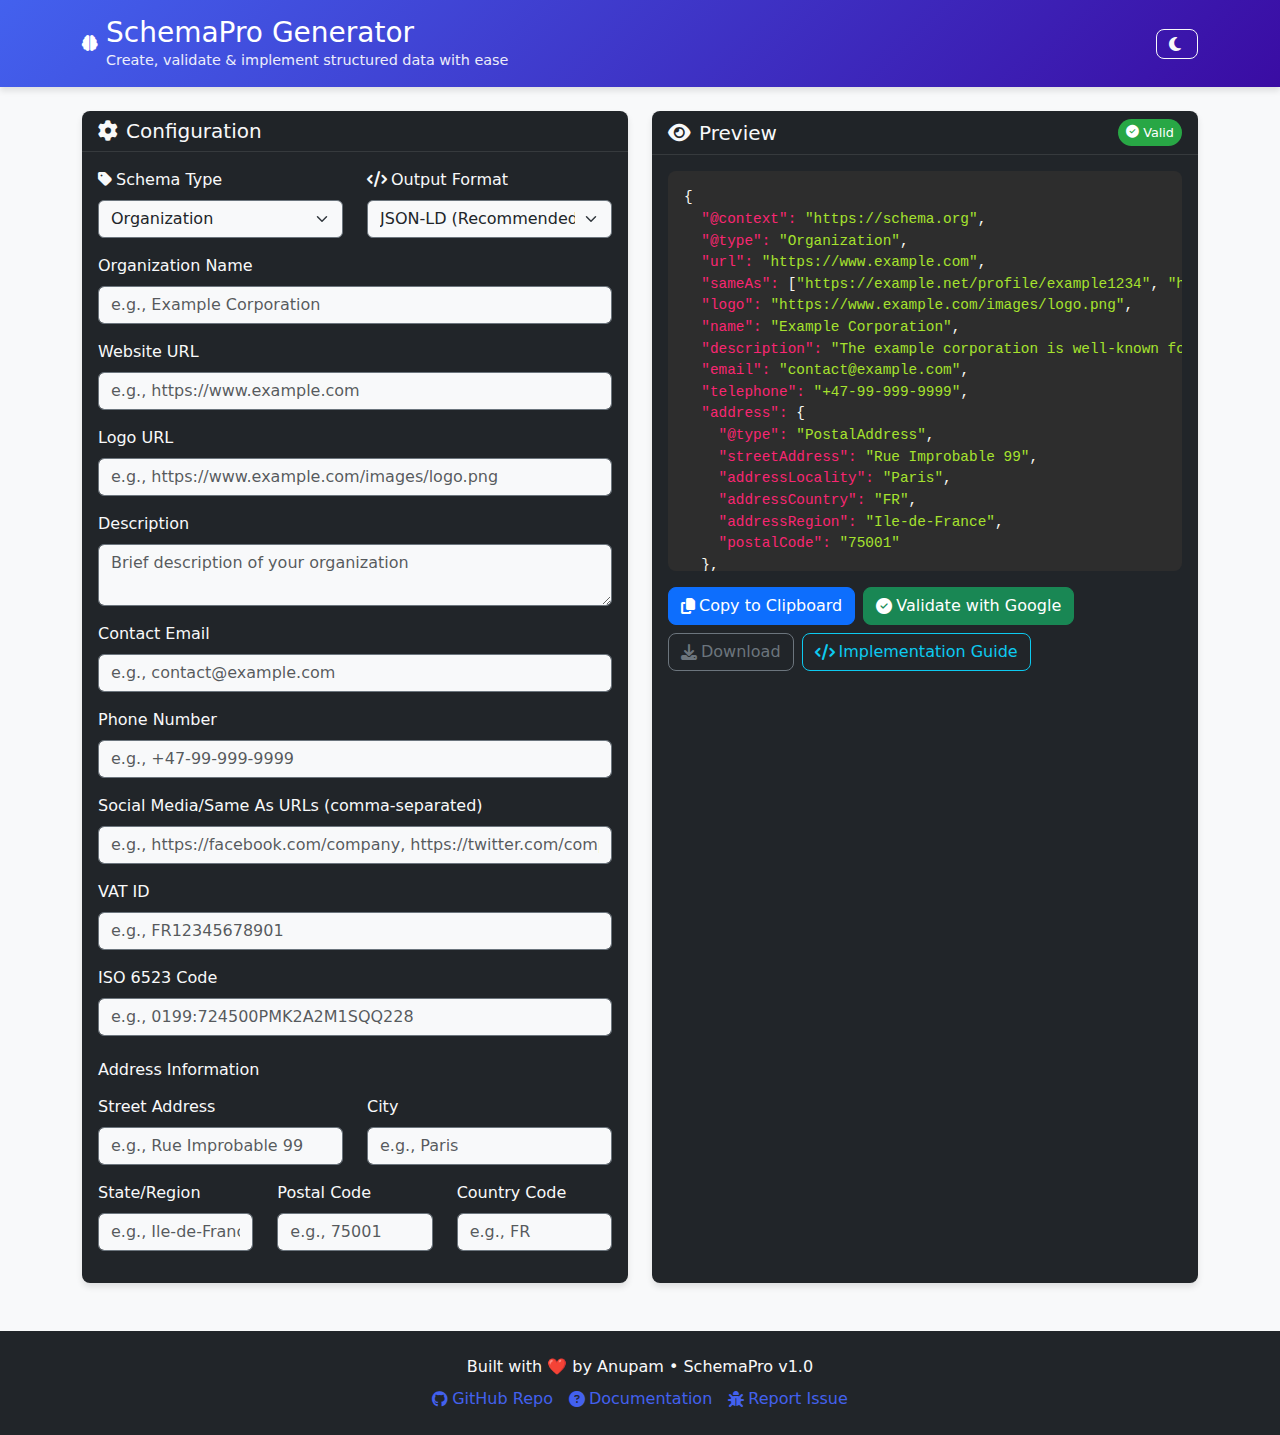
<file: index.html>
<!DOCTYPE html>
<html lang="en">
<head>
  <meta charset="UTF-8" />
  <meta name="viewport" content="width=device-width, initial-scale=1.0" />
  <title>SchemaPro - Structured Data Generator</title>
  <!-- Bootstrap CSS -->
  <link href="https://cdn.jsdelivr.net/npm/bootstrap@5.3.0/dist/css/bootstrap.min.css" rel="stylesheet">
  <!-- Font Awesome -->
  <link rel="stylesheet" href="https://cdnjs.cloudflare.com/ajax/libs/font-awesome/6.4.0/css/all.min.css">
  <!-- Custom CSS -->
  <link rel="stylesheet" href="styles.css">
</head>
<body>
  <header class="header-bg">
    <div class="container">
      <div class="d-flex justify-content-between align-items-center py-3">
        <div class="d-flex align-items-center">
          <div class="logo-icon me-2">
            <i class="fas fa-brain"></i>
          </div>
          <div>
            <h1 class="h3 mb-0">SchemaPro Generator</h1>
            <p class="subtitle mb-0">Create, validate & implement structured data with ease</p>
          </div>
        </div>
        <button class="btn btn-outline-light" id="themeToggle">
          <i class="fas fa-moon"></i>
        </button>
      </div>
    </div>
  </header>

  <main class="container my-4">
    <div class="row">
      <div class="col-lg-6 mb-4">
        <div class="card h-100">
          <div class="card-header">
            <h2 class="h5 mb-0"><i class="fas fa-cog me-2"></i>Configuration</h2>
          </div>
          <div class="card-body">
            <div class="row">
              <div class="col-md-6 mb-3">
                <label for="schemaType" class="form-label"><i class="fas fa-tag me-1"></i>Schema Type</label>
                <select class="form-select" id="schemaType">
                  <option value="organization">Organization</option>
                  <option value="localBusiness">Local Business</option>
                  <option value="article">Article/Blog Post</option>
                  <option value="product">Product</option>
                  <option value="event">Event</option>
                  <option value="person">Person</option>
                  <option value="webpage">WebPage</option>
                </select>
              </div>
              <div class="col-md-6 mb-3">
                <label for="formatToggle" class="form-label"><i class="fas fa-code me-1"></i>Output Format</label>
                <select class="form-select" id="formatToggle">
                  <option value="jsonld">JSON-LD (Recommended)</option>
                  <option value="microdata">Microdata</option>
                </select>
              </div>
            </div>
            
            <div id="formContainer">
              <!-- Dynamic form fields will be injected here -->
              <div class="mb-3">
                <label for="orgName" class="form-label">Organization Name</label>
                <input type="text" class="form-control" id="orgName" placeholder="e.g., Example Corporation">
              </div>
              <div class="mb-3">
                <label for="orgUrl" class="form-label">Website URL</label>
                <input type="url" class="form-control" id="orgUrl" placeholder="e.g., https://www.example.com">
              </div>
              <div class="mb-3">
                <label for="orgLogo" class="form-label">Logo URL</label>
                <input type="url" class="form-control" id="orgLogo" placeholder="e.g., https://www.example.com/images/logo.png">
              </div>
              <div class="mb-3">
                <label for="orgDescription" class="form-label">Description</label>
                <textarea class="form-control" id="orgDescription" rows="2" placeholder="Brief description of your organization"></textarea>
              </div>
              <div class="mb-3">
                <label for="orgEmail" class="form-label">Contact Email</label>
                <input type="email" class="form-control" id="orgEmail" placeholder="e.g., contact@example.com">
              </div>
              <div class="mb-3">
                <label for="orgTelephone" class="form-label">Phone Number</label>
                <input type="tel" class="form-control" id="orgTelephone" placeholder="e.g., +47-99-999-9999">
              </div>
              <div class="mb-3">
                <label for="orgSameAs" class="form-label">Social Media/Same As URLs (comma-separated)</label>
                <input type="text" class="form-control" id="orgSameAs" placeholder="e.g., https://facebook.com/company, https://twitter.com/company">
              </div>
              <div class="mb-3">
                <label for="orgVatID" class="form-label">VAT ID</label>
                <input type="text" class="form-control" id="orgVatID" placeholder="e.g., FR12345678901">
              </div>
              <div class="mb-3">
                <label for="orgIso6523Code" class="form-label">ISO 6523 Code</label>
                <input type="text" class="form-control" id="orgIso6523Code" placeholder="e.g., 0199:724500PMK2A2M1SQQ228">
              </div>
              <h6 class="mt-4 mb-3">Address Information</h6>
              <div class="row">
                <div class="col-md-6 mb-3">
                  <label for="orgStreetAddress" class="form-label">Street Address</label>
                  <input type="text" class="form-control" id="orgStreetAddress" placeholder="e.g., Rue Improbable 99">
                </div>
                <div class="col-md-6 mb-3">
                  <label for="orgAddressLocality" class="form-label">City</label>
                  <input type="text" class="form-control" id="orgAddressLocality" placeholder="e.g., Paris">
                </div>
              </div>
              <div class="row">
                <div class="col-md-4 mb-3">
                  <label for="orgAddressRegion" class="form-label">State/Region</label>
                  <input type="text" class="form-control" id="orgAddressRegion" placeholder="e.g., Ile-de-France">
                </div>
                <div class="col-md-4 mb-3">
                  <label for="orgPostalCode" class="form-label">Postal Code</label>
                  <input type="text" class="form-control" id="orgPostalCode" placeholder="e.g., 75001">
                </div>
                <div class="col-md-4 mb-3">
                  <label for="orgAddressCountry" class="form-label">Country Code</label>
                  <input type="text" class="form-control" id="orgAddressCountry" placeholder="e.g., FR">
                </div>
              </div>
            </div>
          </div>
        </div>
      </div>
      
      <div class="col-lg-6 mb-4">
        <div class="card h-100">
          <div class="card-header d-flex justify-content-between align-items-center">
            <h2 class="h5 mb-0"><i class="fas fa-eye me-2"></i>Preview</h2>
            <span class="validation-badge" id="validationBadge">
              <i class="fas fa-check-circle me-1"></i>Valid
            </span>
          </div>
          <div class="card-body">
            <pre id="schemaPreview">{
  "@context": "https://schema.org",
  "@type": "Organization",
  "url": "https://www.example.com",
  "sameAs": ["https://example.net/profile/example1234", "https://example.org/example1234"],
  "logo": "https://www.example.com/images/logo.png",
  "name": "Example Corporation",
  "description": "The example corporation is well-known for producing high-quality widgets",
  "email": "contact@example.com",
  "telephone": "+47-99-999-9999",
  "address": {
    "@type": "PostalAddress",
    "streetAddress": "Rue Improbable 99",
    "addressLocality": "Paris",
    "addressCountry": "FR",
    "addressRegion": "Ile-de-France",
    "postalCode": "75001"
  },
  "vatID": "FR12345678901",
  "iso6523Code": "0199:724500PMK2A2M1SQQ228"
}</pre>
            
            <div class="d-flex flex-wrap gap-2 mt-3">
              <button class="btn btn-primary" id="copyBtn">
                <i class="fas fa-copy me-1"></i>Copy to Clipboard
              </button>
              <button class="btn btn-success" id="validateBtn">
                <i class="fas fa-check-circle me-1"></i>Validate with Google
              </button>
              <button class="btn btn-outline-secondary" id="downloadBtn">
                <i class="fas fa-download me-1"></i>Download
              </button>
              <button class="btn btn-outline-info" id="implementBtn">
                <i class="fas fa-code me-1"></i>Implementation Guide
              </button>
            </div>
          </div>
        </div>
      </div>
    </div>
  </main>

  <footer class="footer-bg py-4 mt-auto">
    <div class="container">
      <div class="d-flex flex-column align-items-center">
        <p class="mb-2">Built with ❤️ by Anupam • SchemaPro v1.0</p>
        <div class="d-flex gap-3">
          <a href="https://github.com/your-username/schema-generator" target="_blank" class="footer-link">
            <i class="fab fa-github me-1"></i>GitHub Repo
          </a>
          <a href="#" class="footer-link">
            <i class="fas fa-question-circle me-1"></i>Documentation
          </a>
          <a href="#" class="footer-link">
            <i class="fas fa-bug me-1"></i>Report Issue
          </a>
        </div>
      </div>
    </div>
  </footer>

  <!-- Bootstrap JS -->
  <script src="https://cdn.jsdelivr.net/npm/bootstrap@5.3.0/dist/js/bootstrap.bundle.min.js"></script>
  <!-- Custom JS -->
  <script src="script.js"></script>
</body>
</html>
</file>
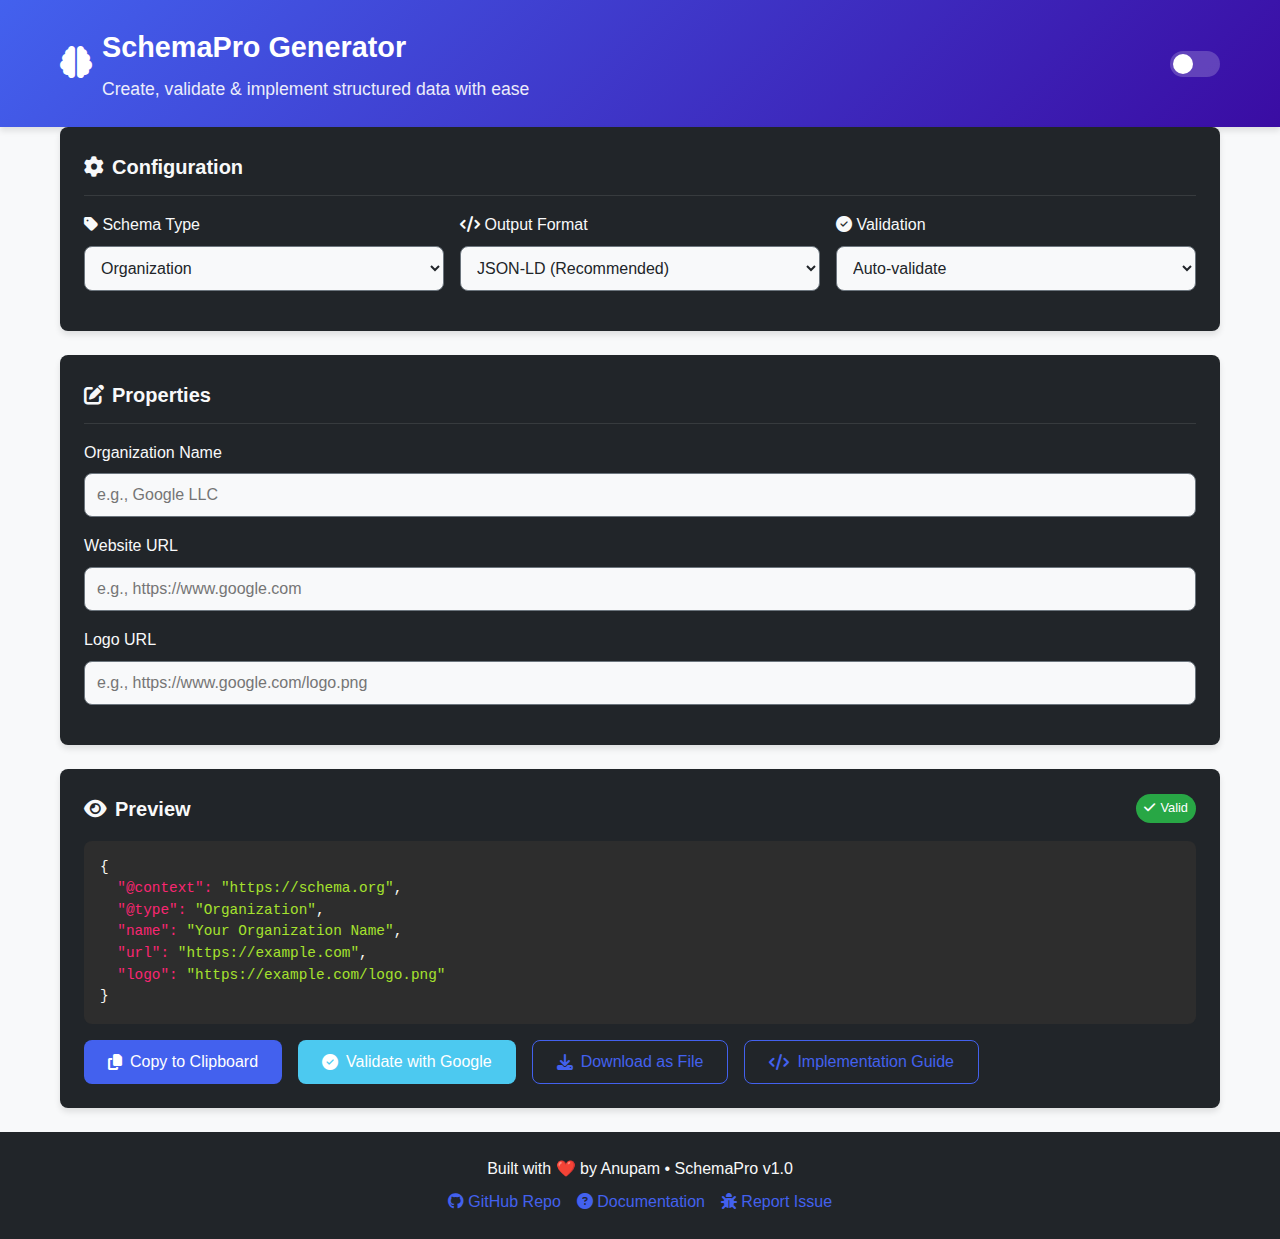
<file: v1.html>
<!DOCTYPE html>
<html lang="en">
<head>
  <meta charset="UTF-8" />
  <meta name="viewport" content="width=device-width, initial-scale=1.0" />
  <title>SchemaPro - Structured Data Generator</title>
  <link rel="stylesheet" href="https://cdnjs.cloudflare.com/ajax/libs/font-awesome/6.4.0/css/all.min.css">
  <style>
    :root {
      --primary: #4361ee;
      --secondary: #3a0ca3;
      --success: #4cc9f0;
      --light: #f8f9fa;
      --dark: #212529;
      --gray: #6c757d;
      --border-radius: 8px;
      --box-shadow: 0 4px 6px rgba(0, 0, 0, 0.1);
      --transition: all 0.3s ease;
    }

    .dark-mode {
      --primary: #4cc9f0;
      --secondary: #4361ee;
      --light: #121212;
      --dark: #f8f9fa;
      --gray: #adb5bd;
      --box-shadow: 0 4px 6px rgba(0, 0, 0, 0.4);
    }

    * {
      margin: 0;
      padding: 0;
      box-sizing: border-box;
    }

    body {
      font-family: 'Segoe UI', Tahoma, Geneva, Verdana, sans-serif;
      background-color: var(--light);
      color: var(--dark);
      line-height: 1.6;
      transition: var(--transition);
      min-height: 100vh;
      display: flex;
      flex-direction: column;
    }

    .container {
      width: 100%;
      max-width: 1200px;
      margin: 0 auto;
      padding: 0 20px;
    }

    header {
      background: linear-gradient(135deg, var(--primary), var(--secondary));
      color: white;
      padding: 1.5rem 0;
      box-shadow: var(--box-shadow);
    }

    .header-content {
      display: flex;
      justify-content: space-between;
      align-items: center;
    }

    .logo {
      display: flex;
      align-items: center;
      gap: 10px;
    }

    .logo h1 {
      font-size: 1.8rem;
      font-weight: 700;
    }

    .logo-icon {
      font-size: 2rem;
    }

    .theme-toggle {
      background: rgba(255, 255, 255, 0.2);
      border: none;
      width: 50px;
      height: 26px;
      border-radius: 50px;
      padding: 3px;
      cursor: pointer;
      display: flex;
      align-items: center;
      justify-content: flex-start;
      transition: var(--transition);
    }

    .theme-toggle span {
      display: inline-block;
      background: white;
      width: 20px;
      height: 20px;
      border-radius: 50%;
      transition: var(--transition);
    }

    .dark-mode .theme-toggle {
      justify-content: flex-end;
    }

    .subtitle {
      font-size: 1.1rem;
      opacity: 0.9;
      margin-top: 5px;
    }

    main {
      flex: 1;
      padding: 2rem 0;
    }

    .card {
      background-color: var(--dark);
      color: var(--light);
      border-radius: var(--border-radius);
      padding: 1.5rem;
      margin-bottom: 1.5rem;
      box-shadow: var(--box-shadow);
      transition: var(--transition);
    }

    .card-header {
      display: flex;
      justify-content: space-between;
      align-items: center;
      margin-bottom: 1rem;
      padding-bottom: 0.75rem;
      border-bottom: 1px solid rgba(255, 255, 255, 0.1);
    }

    .card-title {
      font-size: 1.25rem;
      font-weight: 600;
      display: flex;
      align-items: center;
      gap: 8px;
    }

    .controls-grid {
      display: grid;
      grid-template-columns: repeat(auto-fit, minmax(250px, 1fr));
      gap: 1rem;
    }

    .form-group {
      margin-bottom: 1rem;
    }

    label {
      display: block;
      margin-bottom: 0.5rem;
      font-weight: 500;
    }

    select, input, textarea {
      width: 100%;
      padding: 0.75rem;
      border: 1px solid var(--gray);
      border-radius: var(--border-radius);
      background-color: var(--light);
      color: var(--dark);
      font-size: 1rem;
      transition: var(--transition);
    }

    select:focus, input:focus, textarea:focus {
      outline: none;
      border-color: var(--primary);
      box-shadow: 0 0 0 3px rgba(67, 97, 238, 0.3);
    }

    .btn {
      display: inline-flex;
      align-items: center;
      justify-content: center;
      gap: 8px;
      padding: 0.75rem 1.5rem;
      background-color: var(--primary);
      color: white;
      border: none;
      border-radius: var(--border-radius);
      font-size: 1rem;
      font-weight: 500;
      cursor: pointer;
      transition: var(--transition);
    }

    .btn:hover {
      background-color: var(--secondary);
      transform: translateY(-2px);
    }

    .btn-outline {
      background-color: transparent;
      border: 1px solid var(--primary);
      color: var(--primary);
    }

    .btn-outline:hover {
      background-color: var(--primary);
      color: white;
    }

    .btn-success {
      background-color: var(--success);
    }

    .btn-success:hover {
      background-color: #3aa8d0;
    }

    .action-buttons {
      display: flex;
      gap: 1rem;
      margin-top: 1rem;
      flex-wrap: wrap;
    }

    #schemaPreview {
      background-color: #2d2d2d;
      color: #f8f8f2;
      padding: 1rem;
      border-radius: var(--border-radius);
      overflow-x: auto;
      max-height: 400px;
      font-family: 'Fira Code', monospace;
      font-size: 0.9rem;
      line-height: 1.5;
    }

    .preview-header {
      display: flex;
      justify-content: space-between;
      align-items: center;
      margin-bottom: 1rem;
    }

    .validation-badge {
      display: inline-flex;
      align-items: center;
      gap: 5px;
      padding: 0.25rem 0.5rem;
      background-color: #28a745;
      color: white;
      border-radius: 50px;
      font-size: 0.8rem;
    }

    .validation-badge.error {
      background-color: #dc3545;
    }

    footer {
      background-color: var(--dark);
      color: var(--light);
      padding: 1.5rem 0;
      text-align: center;
      margin-top: auto;
    }

    .footer-content {
      display: flex;
      flex-direction: column;
      align-items: center;
      gap: 0.5rem;
    }

    .footer-links {
      display: flex;
      gap: 1rem;
    }

    .footer-links a {
      color: var(--primary);
      text-decoration: none;
      transition: var(--transition);
    }

    .footer-links a:hover {
      color: var(--secondary);
    }

    @media (max-width: 768px) {
      .controls-grid {
        grid-template-columns: 1fr;
      }
      
      .header-content {
        flex-direction: column;
        gap: 1rem;
        text-align: center;
      }
      
      .action-buttons {
        flex-direction: column;
      }
    }

    /* Syntax highlighting for JSON */
    .json-key { color: #f92672; }
    .json-string { color: #a6e22e; }
    .json-number { color: #ae81ff; }
    .json-boolean { color: #ae81ff; }
    .json-null { color: #ae81ff; }
  </style>
</head>
<body>
  <header>
    <div class="container">
      <div class="header-content">
        <div class="logo">
          <div class="logo-icon"><i class="fas fa-brain"></i></div>
          <div>
            <h1>SchemaPro Generator</h1>
            <p class="subtitle">Create, validate & implement structured data with ease</p>
          </div>
        </div>
        <button class="theme-toggle" id="themeToggle">
          <span></span>
        </button>
      </div>
    </div>
  </header>

  <main class="container">
    <div class="card">
      <div class="card-header">
        <h2 class="card-title"><i class="fas fa-cog"></i> Configuration</h2>
      </div>
      <div class="controls-grid">
        <div class="form-group">
          <label for="schemaType"><i class="fas fa-tag"></i> Schema Type</label>
          <select id="schemaType">
            <option value="organization">Organization</option>
            <option value="localBusiness">Local Business</option>
            <option value="article">Article/Blog Post</option>
            <option value="newsArticle">News Article</option>
            <option value="product">Product</option>
            <option value="event">Event</option>
            <option value="person">Person</option>
            <option value="webpage">WebPage</option>
          </select>
        </div>

        <div class="form-group">
          <label for="formatToggle"><i class="fas fa-code"></i> Output Format</label>
          <select id="formatToggle">
            <option value="jsonld">JSON-LD (Recommended)</option>
            <option value="microdata">Microdata</option>
          </select>
        </div>

        <div class="form-group">
          <label for="validationToggle"><i class="fas fa-check-circle"></i> Validation</label>
          <select id="validationToggle">
            <option value="auto">Auto-validate</option>
            <option value="manual">Validate on demand</option>
          </select>
        </div>
      </div>
    </div>

    <div class="card">
      <div class="card-header">
        <h2 class="card-title"><i class="fas fa-edit"></i> Properties</h2>
      </div>
      <div id="formContainer">
        <!-- Dynamic form fields will be injected here -->
        <div class="form-group">
          <label for="orgName">Organization Name</label>
          <input type="text" id="orgName" placeholder="e.g., Google LLC">
        </div>
        <div class="form-group">
          <label for="orgUrl">Website URL</label>
          <input type="url" id="orgUrl" placeholder="e.g., https://www.google.com">
        </div>
        <div class="form-group">
          <label for="orgLogo">Logo URL</label>
          <input type="url" id="orgLogo" placeholder="e.g., https://www.google.com/logo.png">
        </div>
      </div>
    </div>

    <div class="card">
      <div class="preview-header">
        <h2 class="card-title"><i class="fas fa-eye"></i> Preview</h2>
        <span class="validation-badge" id="validationBadge">
          <i class="fas fa-check"></i> Valid
        </span>
      </div>
      <pre id="schemaPreview">{
  "@context": "https://schema.org",
  "@type": "Organization",
  "name": "Your Organization Name",
  "url": "https://example.com",
  "logo": "https://example.com/logo.png"
}</pre>
      
      <div class="action-buttons">
        <button class="btn" id="copyBtn">
          <i class="fas fa-copy"></i> Copy to Clipboard
        </button>
        <button class="btn btn-success" id="validateBtn">
          <i class="fas fa-check-circle"></i> Validate with Google
        </button>
        <button class="btn btn-outline" id="downloadBtn">
          <i class="fas fa-download"></i> Download as File
        </button>
        <button class="btn btn-outline" id="implementBtn">
          <i class="fas fa-code"></i> Implementation Guide
        </button>
      </div>
    </div>
  </main>

  <footer>
    <div class="container">
      <div class="footer-content">
        <p>Built with ❤️ by Anupam • SchemaPro v1.0</p>
        <div class="footer-links">
          <a href="https://github.com/your-username/schema-generator" target="_blank">
            <i class="fab fa-github"></i> GitHub Repo
          </a>
          <a href="#"><i class="fas fa-question-circle"></i> Documentation</a>
          <a href="#"><i class="fas fa-bug"></i> Report Issue</a>
        </div>
      </div>
    </div>
  </footer>

  <script>
    // Theme toggle functionality
    const themeToggle = document.getElementById('themeToggle');
    themeToggle.addEventListener('click', () => {
      document.body.classList.toggle('dark-mode');
    });

    // Check user's preferred color scheme
    if (window.matchMedia && window.matchMedia('(prefers-color-scheme: dark)').matches) {
      document.body.classList.add('dark-mode');
    }

    // Copy to clipboard functionality
    const copyBtn = document.getElementById('copyBtn');
    copyBtn.addEventListener('click', () => {
      const previewText = document.getElementById('schemaPreview').textContent;
      navigator.clipboard.writeText(previewText).then(() => {
        // Change button text temporarily
        const originalHtml = copyBtn.innerHTML;
        copyBtn.innerHTML = '<i class="fas fa-check"></i> Copied!';
        setTimeout(() => {
          copyBtn.innerHTML = originalHtml;
        }, 2000);
      }).catch(err => {
        console.error('Failed to copy: ', err);
      });
    });

    // Additional buttons functionality
    document.getElementById('validateBtn').addEventListener('click', () => {
      alert('Opening Google Rich Results Test tool...');
      window.open('https://search.google.com/test/rich-results', '_blank');
    });

    document.getElementById('downloadBtn').addEventListener('click', () => {
      alert('Download functionality would be implemented here.');
    });

    document.getElementById('implementBtn').addEventListener('click', () => {
      alert('Opening implementation guide...');
    });

    // Simple syntax highlighting for JSON preview
    function highlightJson(json) {
      // This is a simple implementation - in a real app you might use a library
      return json
        .replace(/("(\\u[a-zA-Z0-9]{4}|\\[^u]|[^\\"])*"(\s*:)?)/g, function (match) {
          let cls = 'json-key';
          if (/:$/.test(match)) {
            return '<span class="' + cls + '">' + match + '</span>';
          } else {
            if (/^"/.test(match)) {
              if (/:$/.test(match)) {
                cls = 'json-key';
              } else {
                cls = 'json-string';
              }
            } else if (/true|false/.test(match)) {
              cls = 'json-boolean';
            } else if (/null/.test(match)) {
              cls = 'json-null';
            } else if (/^[0-9]+$/.test(match)) {
              cls = 'json-number';
            }
            return '<span class="' + cls + '">' + match + '</span>';
          }
        });
    }

    // Apply highlighting to the initial preview
    const previewElement = document.getElementById('schemaPreview');
    previewElement.innerHTML = highlightJson(previewElement.textContent);
  </script>
</body>
</html>
</file>
<file: styles.css>
:root {
  --primary: #4361ee;
  --secondary: #3a0ca3;
  --success: #4cc9f0;
  --light: #f8f9fa;
  --dark: #212529;
  --gray: #6c757d;
  --border-radius: 8px;
  --box-shadow: 0 4px 6px rgba(0, 0, 0, 0.1);
  --transition: all 0.3s ease;
}

.dark-mode {
  --primary: #4cc9f0;
  --secondary: #4361ee;
  --light: #121212;
  --dark: #f8f9fa;
  --gray: #adb5bd;
  --box-shadow: 0 4px 6px rgba(0, 0, 0, 0.4);
}

body {
  background-color: var(--light);
  color: var(--dark);
  transition: var(--transition);
  min-height: 100vh;
  display: flex;
  flex-direction: column;
}

.header-bg {
  background: linear-gradient(135deg, var(--primary), var(--secondary));
  color: white;
  box-shadow: var(--box-shadow);
}

.subtitle {
  font-size: 0.9rem;
  opacity: 0.9;
}

.card {
  background-color: var(--dark);
  color: var(--light);
  border-radius: var(--border-radius);
  box-shadow: var(--box-shadow);
  transition: var(--transition);
  border: none;
}

.card-header {
  border-bottom: 1px solid rgba(255, 255, 255, 0.1);
}

.form-label {
  font-weight: 500;
}

.form-control, .form-select {
  background-color: var(--light);
  color: var(--dark);
  border: 1px solid var(--gray);
  transition: var(--transition);
}

.form-control:focus, .form-select:focus {
  border-color: var(--primary);
  box-shadow: 0 0 0 0.25rem rgba(67, 97, 238, 0.25);
}

.btn {
  border-radius: var(--border-radius);
  transition: var(--transition);
  display: inline-flex;
  align-items: center;
}

.btn:hover {
  transform: translateY(-2px);
}

#schemaPreview {
  background-color: #2d2d2d;
  color: #f8f8f2;
  padding: 1rem;
  border-radius: var(--border-radius);
  overflow-x: auto;
  max-height: 400px;
  font-family: 'Fira Code', monospace;
  font-size: 0.9rem;
  line-height: 1.5;
}

.validation-badge {
  display: inline-flex;
  align-items: center;
  padding: 0.25rem 0.5rem;
  background-color: #28a745;
  color: white;
  border-radius: 50px;
  font-size: 0.8rem;
}

.validation-badge.error {
  background-color: #dc3545;
}

.footer-bg {
  background-color: var(--dark);
  color: var(--light);
}

.footer-link {
  color: var(--primary);
  text-decoration: none;
  transition: var(--transition);
  display: inline-flex;
  align-items: center;
}

.footer-link:hover {
  color: var(--secondary);
}

/* Syntax highlighting for JSON */
.json-key { color: #f92672; }
.json-string { color: #a6e22e; }
.json-number { color: #ae81ff; }
.json-boolean { color: #ae81ff; }
.json-null { color: #ae81ff; }

/* Alternative UI Approach - Tabbed Interface */
.tab-content {
  padding: 1rem 0;
}

.nav-tabs .nav-link {
  border: none;
  border-bottom: 3px solid transparent;
  color: var(--dark);
  font-weight: 500;
  padding: 0.75rem 1rem;
  display: flex;
  align-items: center;
  gap: 0.5rem;
}

.nav-tabs .nav-link.active {
  background: transparent;
  color: var(--primary);
  border-bottom: 3px solid var(--primary);
}

.dark-mode .nav-tabs .nav-link {
  color: var(--light);
}

.dark-mode .nav-tabs .nav-link.active {
  color: var(--primary);
}

/* Alternative UI Approach - Vertical Layout */
.vertical-layout .sidebar {
  background-color: var(--dark);
  color: var(--light);
  border-radius: var(--border-radius);
  padding: 1.5rem;
  box-shadow: var(--box-shadow);
  height: fit-content;
}

.vertical-layout .main-content {
  padding-left: 2rem;
}

@media (max-width: 992px) {
  .vertical-layout .main-content {
    padding-left: 0;
    padding-top: 2rem;
  }
}
</file>
